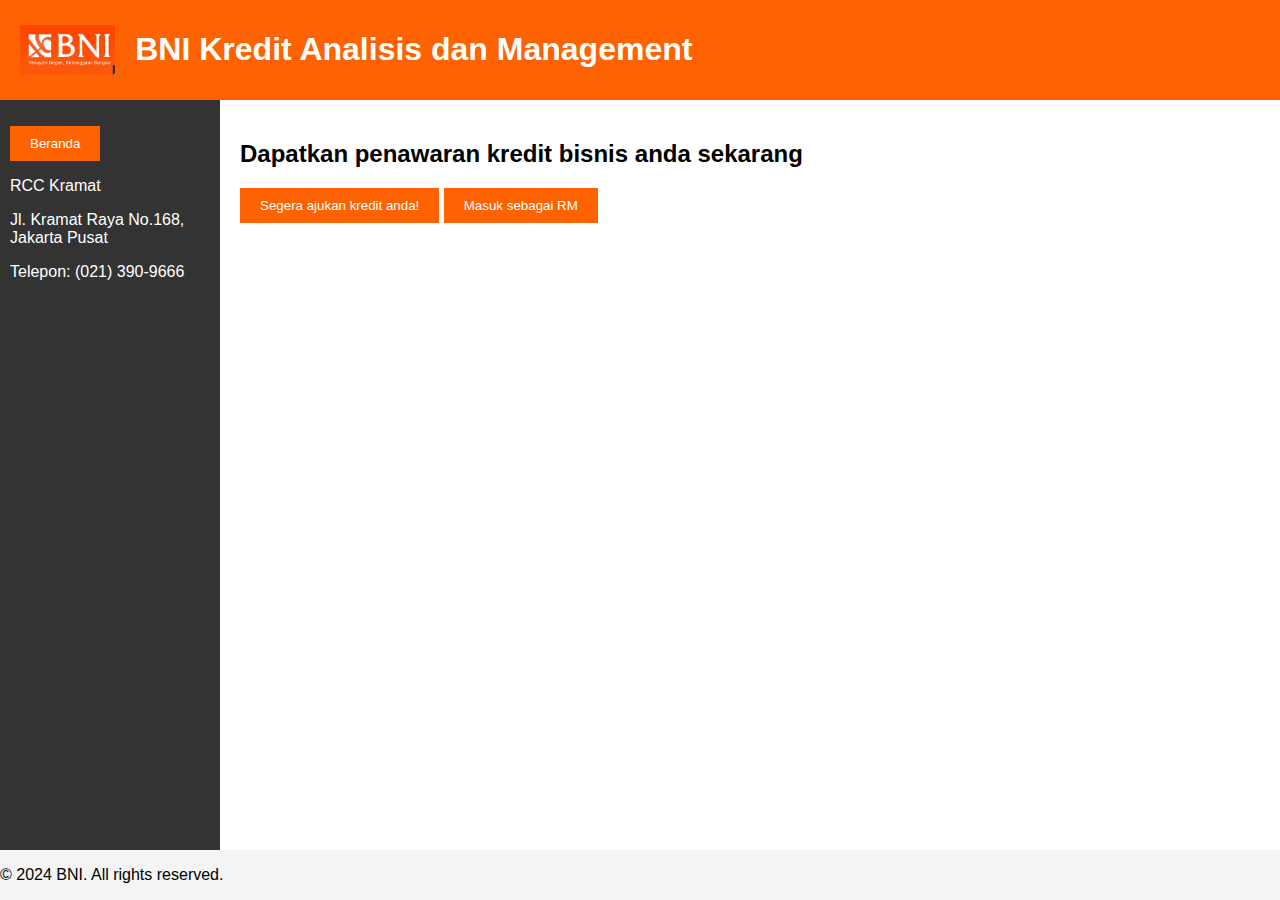
<file: index.html>
<!DOCTYPE html>
<html lang="en">
<head>
    <meta charset="UTF-8">
    <meta name="viewport" content="width=device-width, initial-scale=1.0">
    <title>Credit Analysis and Approval Dashboard</title>
    <link rel="stylesheet" href="styles.css">
</head>
<body>
    <div class="dashboard">
        <header>
            <img src="bni-logo.png" alt="BNI Logo" class="logo">
            <h1>BNI Kredit Analisis dan Management</h1>
        </header>
        <div class="content">
            <aside>
                <nav>
                    <ul>
                        <li><button onclick="showPage('login')">Beranda</button></li>
                    </ul>
                </nav>
      	    <p>RCC Kramat</p>
            <p>Jl. Kramat Raya No.168, Jakarta Pusat</p>
            <p>Telepon: (021) 390-9666</p>
            </aside>
            <main id="mainContent">
                <!-- Login Page -->
                <div id="login" class="page">
                    <h2>Dapatkan penawaran kredit bisnis anda sekarang</h2>
                    <button onclick="showPage('nasabahOptions')">Segera ajukan kredit anda!</button>
                    <button onclick="showPage('salesLogin')">Masuk sebagai RM</button>
                </div>

  <!-- Sales Login Page -->
                <div id="salesLogin" class="page" style="display: none;">
    <h2>Login Sales</h2>
    <label for="salesName">Nama RM:</label>
    <input type="text" id="salesName" name="salesName" required placeholder="Masukkan Nama RM">
    <label for="salesPassword">Password:</label>
    <input type="password" id="salesPassword" name="salesPassword" required placeholder="Masukkan Password">
    <button type="button" onclick="salesLogin()">Masuk</button>
</div>

                <!-- Nasabah Options -->
                <div id="nasabahOptions" class="page" style="display: none;">
                    <h2>ajukan kredit anda disini</h2>
                    <button onclick="showPage('debtorCreditAnalysis')">Ajukan Sekarang</button>
                    <button onclick="showPage('installmentCalculator')"> simulasi kredit (Khusus Kredit Investasi)</button>
                </div>

                <!-- Debtor Credit Analysis Form -->
                <div id="debtorCreditAnalysis" class="page" style="display: none;">
                    <h2>Format Pengajuan Kredit</h2>
                    <form id="creditForm">
                        <label for="Nama">Nama Bisnis:</label>
                        <input type="text" id="Nama" name="Nama" required placeholder="Masukkan Nama Bisnis anda">

<label for="Namapengurus">Nama Pengurus:</label>
                        <input type="text" id="Namapengurus" name="Namapengurus" required placeholder="Masukkan Nama anda">

			<label for="Kepengurusan">Kepengurusan:</label>
                        <select id="Kepengurusan" name="Kepengurusan" required>
                            <option value="Direktur">Direktur</option>
                            <option value="Komisaris">Komisaris</option>
                            <option value="PemegangSaham">Pemegang Saham</option>
		            <option value="Manager">Manager Keuangan/operasional/lainya</option>
<option value="Lainya">Lainya</option>
                        </select>

<label for="Telepon">Nomor Telepon/WhatsApp :</label>
                        <input type="tel" id="Telepon" name="Telepon" required placeholder="Masukkan Nomor Telepon">

                        <label for="Pendapatan">Omzet Tahunan (Rp):</label>
                        <input type="number" id="Pendapatan" name="Pendapatan" required placeholder="Masukkan Omzet Tahun Terakhir">

                        <label for="KewajibanBerjalan">Kewajiban Bunga kepada Bank/lembaga keuangan (Rp):</label>
                        <input type="number" id="KewajibanBerjalan" name="KewajibanBerjalan" required placeholder="Masukkan Kewajiban Bunga kepada Bank/lembaga keuangan Tahun Terakhir">

                        <label for="LamaBerusaha">Lama Berusaha (tahun):</label>
                        <input type="number" id="LamaBerusaha" name="LamaBekerja" required placeholder="Masukkan Lama Berusaha (dalam tahun)">

                        <label for="JenisUsaha">Jenis Usaha:</label>
                        <select id="JenisUsaha" name="JenisUsaha" required>
                            <option value="Perdagangan">Perdagangan</option>
                            <option value="Industri">Industri</option>
                            <option value="Jasa">Jasa</option>
                        </select>


                        <label for="Segmentasi">Pelanggan/Bouheer:</label>
                        <select id="Segmentasi" name="Segmentasi" required>
                            <option value="Pemerintah">Pemerintah</option>
                            <option value="BUMN">BUMN</option>
                            <option value="Swasta">Swasta</option>
                        </select>

<!-- Dropdown Kantor Cabang -->
                        <label for="Branch">Pilih Kantor Cabang BNI Terdekat:</label>
                        <select id="Branch" name="Branch" required>
                            <option value="RCC Kramat" data-sales-name=" Muhamad Arif Naufal" data-sales-wa="08123456789">KC Kramat</option>
                            <option value="Senen" data-sales-name="John Doe" data-sales-wa="08123456789">Senen</option>
                            <option value="Pasar Senen Jaya" data-sales-name="Rizky Irawan" data-sales-wa="08123456789">Pasar Senen Jaya</option>
                            <option value="RSPAD Gatot Subroto" data-sales-name="Rizky Irawan" data-sales-wa="08123456789">RSPAD Gatot Subroto</option>
                            <option value="Halim Perdana Kusuma" data-sales-name="Rizky Irawan" data-sales-wa="08123456789">Halim Perdana Kusuma</option>
                            <option value="Askes" data-sales-name="John Doe" data-sales-wa="08123456789">Askes</option>
                            <option value="Cempaka Putih" data-sales-name="Rizky Irawan" data-sales-wa="08123456789">Cempaka Putih</option>
                            <option value="Garuda Gunung Sahari" data-sales-name="Rizky Irawan" data-sales-wa="08123456789">Garuda Gunung Sahari</option>
                            <option value="Pasar Johar" data-sales-name="Rizky Irawan" data-sales-wa="08123456789">Pasar Johar</option>
                            <option value="Kemayoran" data-sales-name="John Doe" data-sales-wa="08123456789">Kemayoran</option>
                            <option value="Green Pramuka" data-sales-name="Rizky Irawan" data-sales-wa="08123456789">Green Pramuka</option>
                            <option value="Departemen Sosial" data-sales-name="Rizky Irawan" data-sales-wa="08123456789">Departemen Sosial</option>
                            <option value="Percetakan Negara" data-sales-name="Rizky Irawan" data-sales-wa="08123456789">Percetakan Negara</option>
                            <option value="Garuda" data-sales-name="John Doe" data-sales-wa="08123456789">Garuda</option>
                            <option value="Pasar Pramuka" data-sales-name="Rizky Irawan" data-sales-wa="08123456789">Pasar Pramuka</option>
                            <option value="Cempaka Mas" data-sales-name="Rizky Irawan" data-sales-wa="08123456789">Cempaka Mas</option>
                        </select>

                        <!-- Document Uploads -->
<h2>silahkan lengkapi dokumen anda atau hubungi sales kami</h2>
                        <label for="KTP">Upload KTP:</label>
                        <input type="file" id="KTP" name="KTP" required>

                        <label for="NPWP">Upload NPWP:</label>
                        <input type="file" id="NPWP" name="NPWP" required>

                        <label for="KK">Upload KK:</label>
                        <input type="file" id="KK" name="KK" required>

                        <label for="NIB">Upload Nomor Izin Berusaha:</label>
                        <input type="file" id="NIB" name="NIB" required>

                        <label for="RekeningKoran">Upload Rekening Koran anda:</label>
                        <input type="file" id="RekeningKoran" name="RekeningKoran" required>

                        <label for="LaporanKeuangan">Upload Laporan Keuangan 3 Tahun Terakhir:</label>
                        <input type="file" id="LaporanKeuangan" name="LaporanKeuangan" required>

                        <label for="MutasiRekening">Upload Mutasi Rekening Terakhir:</label>
                        <input type="file" id="MutasiRekening" name="MutasiRekening" required>

                        <label for="Akte">Upload Riwayat Akte Pendirian dan Perubahan anda:</label>
                        <input type="file" id="Akte" name="Akte" required>

 			<label for="Dokumenlain">Upload Dokumen lainya:</label>
                        <input type="file" id="MutasiRekening" name="MutasiRekening" required>

        <!-- Checkbox Persetujuan dan Link Disclaimer -->
        <div class="disclaimer-container">
            <label>
                <input type="checkbox" id="terms" name="terms" required>
                Saya menyetujui <a href="disclaimer.html" target="_blank">ketentuan yang berlaku di BNI</a>. Data yang dimasukkan adalah benar dan BNI tidak bertanggung jawab atas data yang tidak sesuai, disalahgunakan, ataupun hal-hal lainnya.
            </label>
        </div>


                        <button type="button" onclick="analyzeCredit()">Analisa Kredit</button>
                    </form>
                </div>

                <!-- Installment Calculator -->
                <div id="installmentCalculator" class="page" style="display: none;">
                    <h2>Kalkulator Kredit Investasi</h2>
                    <form id="installmentForm">
                        <label for="loan-amount">Jumlah Pinjaman (Rp):</label>
                        <input type="number" id="loan-amount" name="loan-amount" required placeholder="Masukkan Jumlah Pinjaman">

                        <label for="loan-period">Periode Pinjaman (tahun):</label>
                        <input type="number" id="loan-period" name="loan-period" required placeholder="Masukkan Periode Pinjaman (dalam tahun)">

                        <button type="button" onclick="calculateInstallment()">Hitung Cicilan</button>
                    </form>
                    <div id="installmentResult"></div>
                </div>

                <!-- Sales Dashboard -->
                <div id="salesDashboard" class="page" style="display: none;">
                    <h1>Selamat datang Arif</h1>
                    <div id="debtorList"></div>
                    <button onclick="clearDebtors()">Hapus Semua Data Calon Debitur</button>
                </div>
            </main>
        </div>
        <footer>
            <p>&copy; 2024 BNI. All rights reserved.</p>
        </footer>
    </div>
    <script src="script.js"></script>
</body>
</html>
</file>
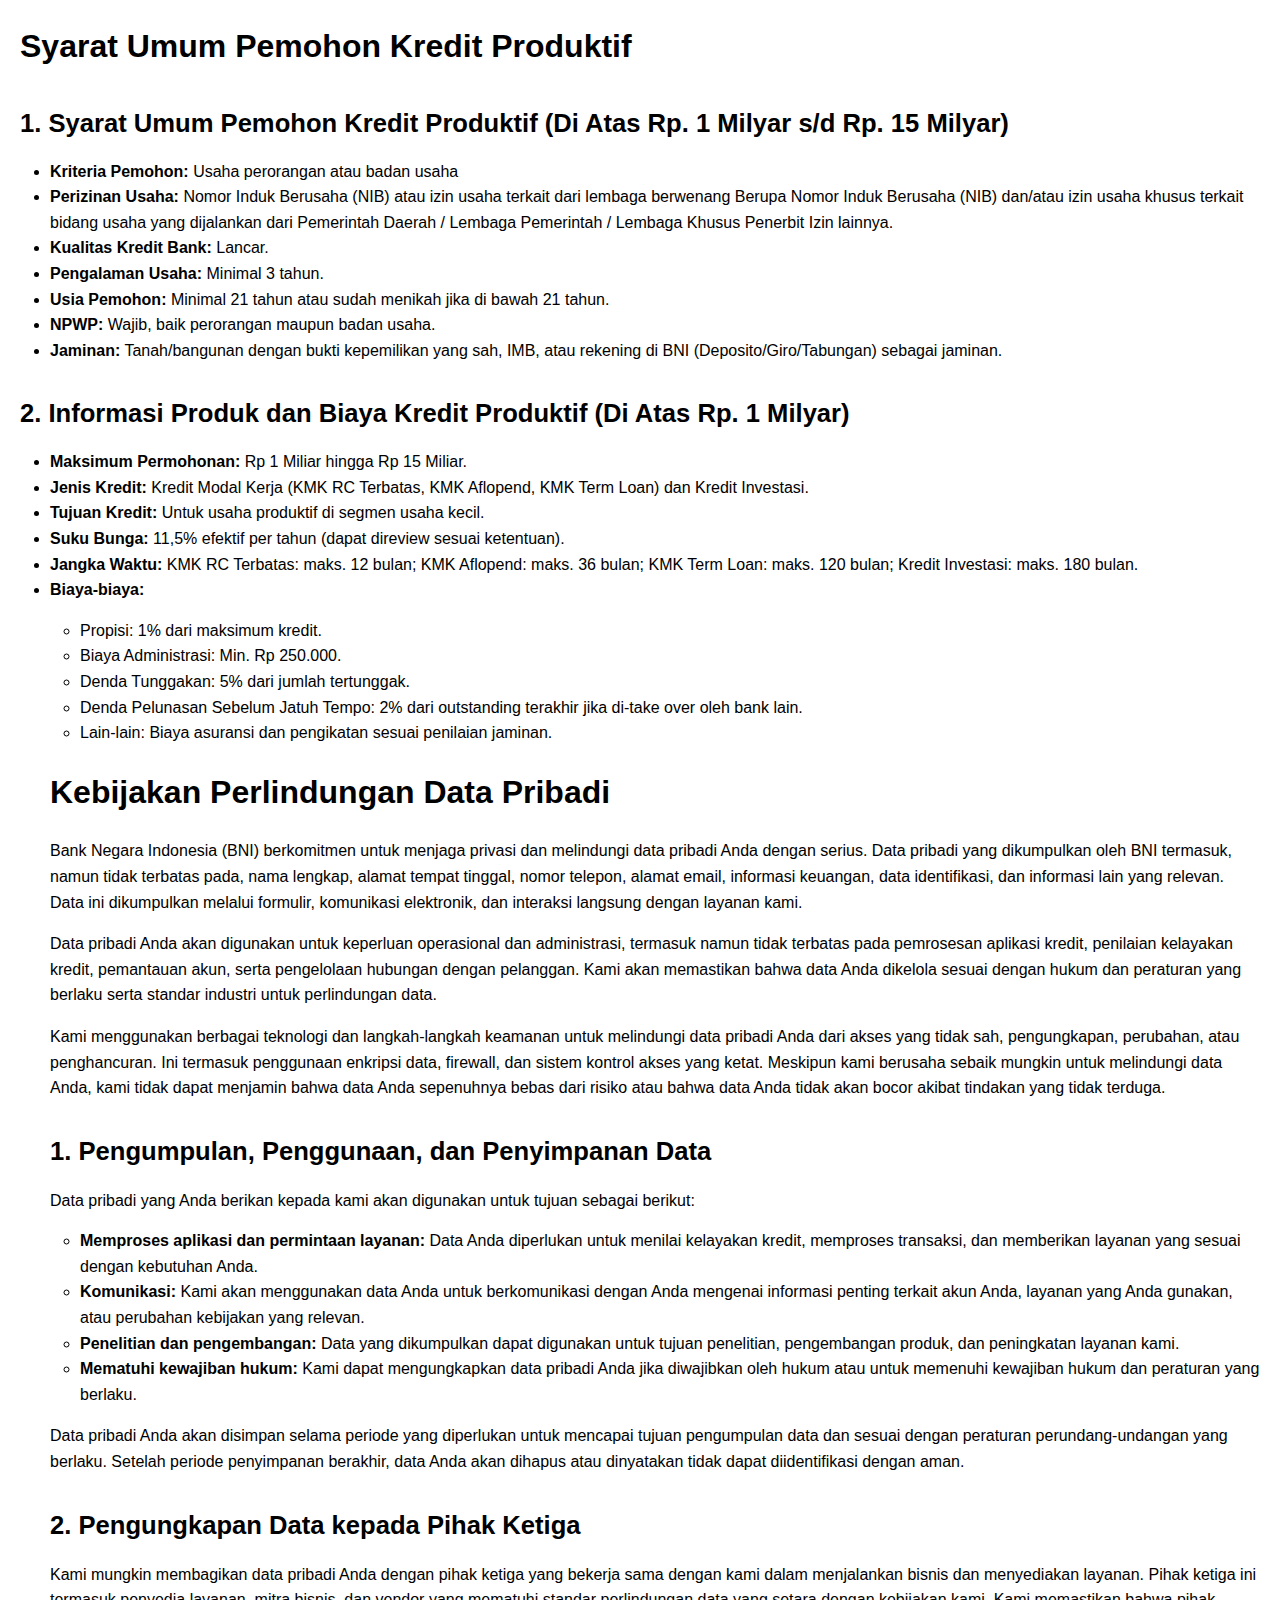
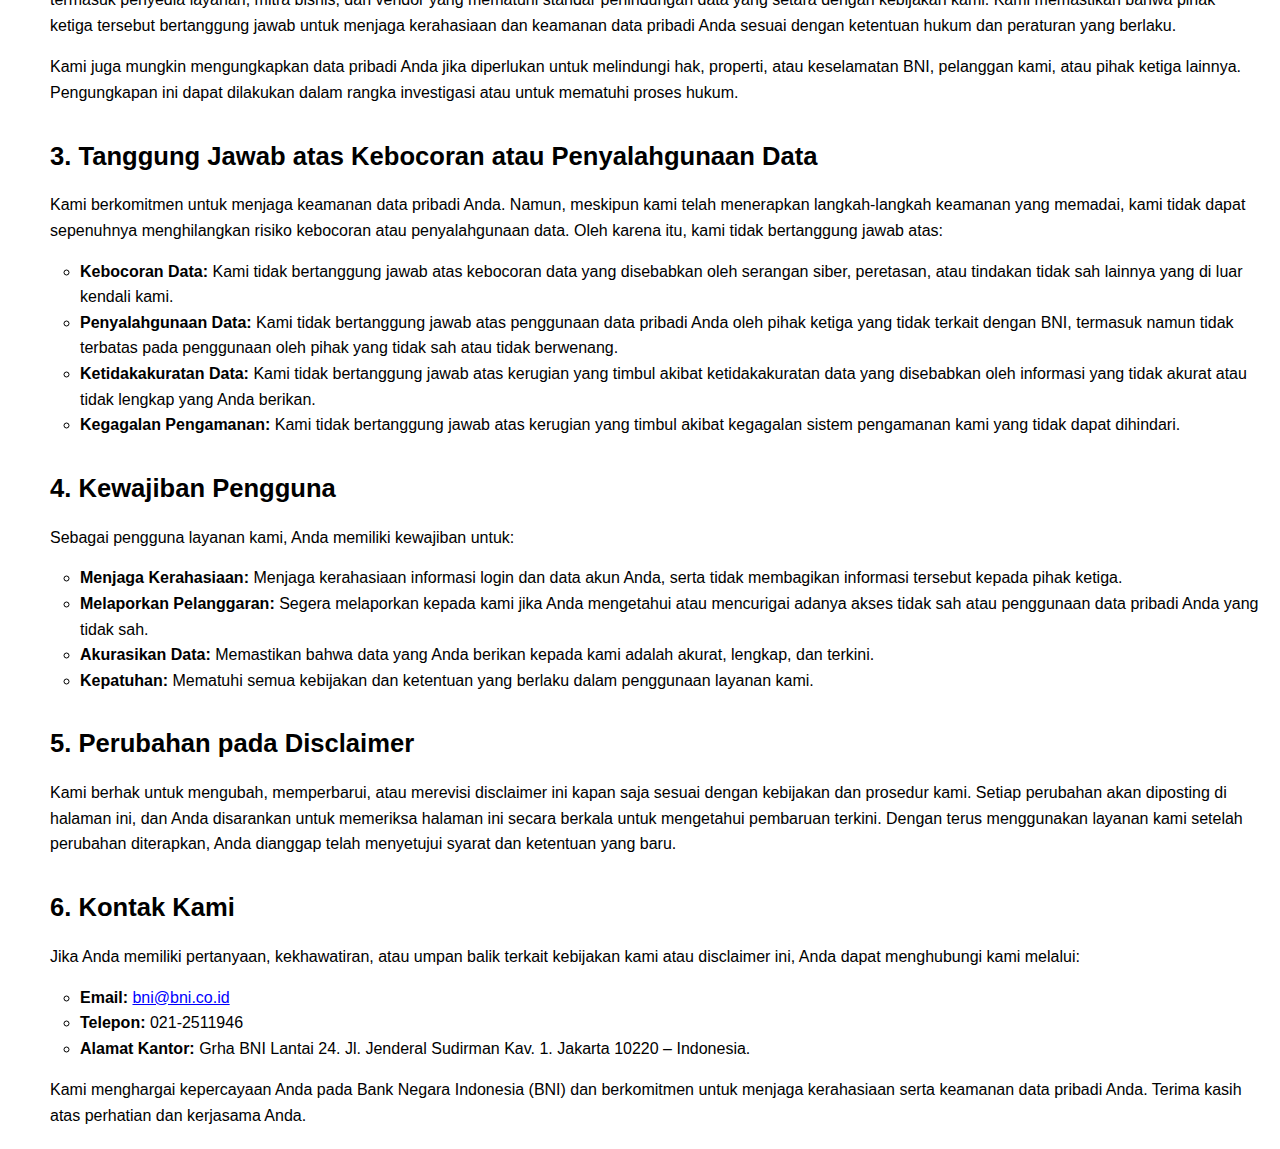
<file: disclaimer.html>
<!DOCTYPE html>
<html lang="id">
<head>
    <meta charset="UTF-8">
    <meta name="viewport" content="width=device-width, initial-scale=1.0">
    <title>Disclaimer Perlindungan Data BNI</title>
    <style>
        body {
            font-family: Arial, sans-serif;
            margin: 20px;
            line-height: 1.6;
        }
        h1 {
            font-size: 2em;
            margin-bottom: 20px;
        }
        h2 {
            font-size: 1.6em;
            margin-top: 30px;
            margin-bottom: 15px;
        }
        p {
            margin-bottom: 15px;
        }
        ul {
            margin: 15px 0;
            padding-left: 30px;
        }
        a {
            color: blue;
            text-decoration: underline;
        }
    </style>
</head>
<body>
     <h1>Syarat Umum Pemohon Kredit Produktif </h1>
 <h2>1. Syarat Umum Pemohon Kredit Produktif (Di Atas Rp. 1 Milyar s/d Rp. 15 Milyar)</h2>
    <ul>
        <li><strong>Kriteria Pemohon:</strong> Usaha perorangan atau badan usaha</li>
        <li><strong>Perizinan Usaha:</strong> Nomor Induk Berusaha (NIB) atau izin usaha terkait dari lembaga berwenang Berupa Nomor Induk Berusaha (NIB) dan/atau izin usaha khusus terkait bidang usaha yang dijalankan dari Pemerintah Daerah / Lembaga Pemerintah / Lembaga Khusus Penerbit Izin lainnya.</li>
        <li><strong>Kualitas Kredit Bank:</strong> Lancar.</li>
        <li><strong>Pengalaman Usaha:</strong> Minimal 3 tahun.</li>
        <li><strong>Usia Pemohon:</strong> Minimal 21 tahun atau sudah menikah jika di bawah 21 tahun.</li>
        <li><strong>NPWP:</strong> Wajib, baik perorangan maupun badan usaha.</li>
        <li><strong>Jaminan:</strong> Tanah/bangunan dengan bukti kepemilikan yang sah, IMB, atau rekening di BNI (Deposito/Giro/Tabungan) sebagai jaminan.</li>
    </ul>

    <h2>2. Informasi Produk dan Biaya Kredit Produktif (Di Atas Rp. 1 Milyar)</h2>
    <ul>
        <li><strong>Maksimum Permohonan:</strong> Rp 1 Miliar hingga Rp 15 Miliar.</li>
        <li><strong>Jenis Kredit:</strong> Kredit Modal Kerja (KMK RC Terbatas, KMK Aflopend, KMK Term Loan) dan Kredit Investasi.</li>
        <li><strong>Tujuan Kredit:</strong> Untuk usaha produktif di segmen usaha kecil.</li>
        <li><strong>Suku Bunga:</strong> 11,5% efektif per tahun (dapat direview sesuai ketentuan).</li>
        <li><strong>Jangka Waktu:</strong> KMK RC Terbatas: maks. 12 bulan; KMK Aflopend: maks. 36 bulan; KMK Term Loan: maks. 120 bulan; Kredit Investasi: maks. 180 bulan.</li>
        <li><strong>Biaya-biaya:</strong>
            <ul>
                <li>Propisi: 1% dari maksimum kredit.</li>
                <li>Biaya Administrasi: Min. Rp 250.000.</li>
                <li>Denda Tunggakan: 5% dari jumlah tertunggak.</li>
                <li>Denda Pelunasan Sebelum Jatuh Tempo: 2% dari outstanding terakhir jika di-take over oleh bank lain.</li>
                <li>Lain-lain: Biaya asuransi dan pengikatan sesuai penilaian jaminan.</li>
            </ul>

    <h1>Kebijakan Perlindungan Data Pribadi</h2>
    <p>Bank Negara Indonesia (BNI) berkomitmen untuk menjaga privasi dan melindungi data pribadi Anda dengan serius. Data pribadi yang dikumpulkan oleh BNI termasuk, namun tidak terbatas pada, nama lengkap, alamat tempat tinggal, nomor telepon, alamat email, informasi keuangan, data identifikasi, dan informasi lain yang relevan. Data ini dikumpulkan melalui formulir, komunikasi elektronik, dan interaksi langsung dengan layanan kami.</p>
    
    <p>Data pribadi Anda akan digunakan untuk keperluan operasional dan administrasi, termasuk namun tidak terbatas pada pemrosesan aplikasi kredit, penilaian kelayakan kredit, pemantauan akun, serta pengelolaan hubungan dengan pelanggan. Kami akan memastikan bahwa data Anda dikelola sesuai dengan hukum dan peraturan yang berlaku serta standar industri untuk perlindungan data.</p>

    <p>Kami menggunakan berbagai teknologi dan langkah-langkah keamanan untuk melindungi data pribadi Anda dari akses yang tidak sah, pengungkapan, perubahan, atau penghancuran. Ini termasuk penggunaan enkripsi data, firewall, dan sistem kontrol akses yang ketat. Meskipun kami berusaha sebaik mungkin untuk melindungi data Anda, kami tidak dapat menjamin bahwa data Anda sepenuhnya bebas dari risiko atau bahwa data Anda tidak akan bocor akibat tindakan yang tidak terduga.</p>

    <h2>1. Pengumpulan, Penggunaan, dan Penyimpanan Data</h2>
    <p>Data pribadi yang Anda berikan kepada kami akan digunakan untuk tujuan sebagai berikut:</p>
    <ul>
        <li><strong>Memproses aplikasi dan permintaan layanan:</strong> Data Anda diperlukan untuk menilai kelayakan kredit, memproses transaksi, dan memberikan layanan yang sesuai dengan kebutuhan Anda.</li>
        <li><strong>Komunikasi:</strong> Kami akan menggunakan data Anda untuk berkomunikasi dengan Anda mengenai informasi penting terkait akun Anda, layanan yang Anda gunakan, atau perubahan kebijakan yang relevan.</li>
        <li><strong>Penelitian dan pengembangan:</strong> Data yang dikumpulkan dapat digunakan untuk tujuan penelitian, pengembangan produk, dan peningkatan layanan kami.</li>
        <li><strong>Mematuhi kewajiban hukum:</strong> Kami dapat mengungkapkan data pribadi Anda jika diwajibkan oleh hukum atau untuk memenuhi kewajiban hukum dan peraturan yang berlaku.</li>
    </ul>
    
    <p>Data pribadi Anda akan disimpan selama periode yang diperlukan untuk mencapai tujuan pengumpulan data dan sesuai dengan peraturan perundang-undangan yang berlaku. Setelah periode penyimpanan berakhir, data Anda akan dihapus atau dinyatakan tidak dapat diidentifikasi dengan aman.</p>

    <h2>2. Pengungkapan Data kepada Pihak Ketiga</h2>
    <p>Kami mungkin membagikan data pribadi Anda dengan pihak ketiga yang bekerja sama dengan kami dalam menjalankan bisnis dan menyediakan layanan. Pihak ketiga ini termasuk penyedia layanan, mitra bisnis, dan vendor yang mematuhi standar perlindungan data yang setara dengan kebijakan kami. Kami memastikan bahwa pihak ketiga tersebut bertanggung jawab untuk menjaga kerahasiaan dan keamanan data pribadi Anda sesuai dengan ketentuan hukum dan peraturan yang berlaku.</p>

    <p>Kami juga mungkin mengungkapkan data pribadi Anda jika diperlukan untuk melindungi hak, properti, atau keselamatan BNI, pelanggan kami, atau pihak ketiga lainnya. Pengungkapan ini dapat dilakukan dalam rangka investigasi atau untuk mematuhi proses hukum.</p>

    <h2>3. Tanggung Jawab atas Kebocoran atau Penyalahgunaan Data</h2>
    <p>Kami berkomitmen untuk menjaga keamanan data pribadi Anda. Namun, meskipun kami telah menerapkan langkah-langkah keamanan yang memadai, kami tidak dapat sepenuhnya menghilangkan risiko kebocoran atau penyalahgunaan data. Oleh karena itu, kami tidak bertanggung jawab atas:</p>
    <ul>
        <li><strong>Kebocoran Data:</strong> Kami tidak bertanggung jawab atas kebocoran data yang disebabkan oleh serangan siber, peretasan, atau tindakan tidak sah lainnya yang di luar kendali kami.</li>
        <li><strong>Penyalahgunaan Data:</strong> Kami tidak bertanggung jawab atas penggunaan data pribadi Anda oleh pihak ketiga yang tidak terkait dengan BNI, termasuk namun tidak terbatas pada penggunaan oleh pihak yang tidak sah atau tidak berwenang.</li>
        <li><strong>Ketidakakuratan Data:</strong> Kami tidak bertanggung jawab atas kerugian yang timbul akibat ketidakakuratan data yang disebabkan oleh informasi yang tidak akurat atau tidak lengkap yang Anda berikan.</li>
        <li><strong>Kegagalan Pengamanan:</strong> Kami tidak bertanggung jawab atas kerugian yang timbul akibat kegagalan sistem pengamanan kami yang tidak dapat dihindari.</li>
    </ul>

    <h2>4. Kewajiban Pengguna</h2>
    <p>Sebagai pengguna layanan kami, Anda memiliki kewajiban untuk:</p>
    <ul>
        <li><strong>Menjaga Kerahasiaan:</strong> Menjaga kerahasiaan informasi login dan data akun Anda, serta tidak membagikan informasi tersebut kepada pihak ketiga.</li>
        <li><strong>Melaporkan Pelanggaran:</strong> Segera melaporkan kepada kami jika Anda mengetahui atau mencurigai adanya akses tidak sah atau penggunaan data pribadi Anda yang tidak sah.</li>
        <li><strong>Akurasikan Data:</strong> Memastikan bahwa data yang Anda berikan kepada kami adalah akurat, lengkap, dan terkini.</li>
        <li><strong>Kepatuhan:</strong> Mematuhi semua kebijakan dan ketentuan yang berlaku dalam penggunaan layanan kami.</li>
    </ul>

    <h2>5. Perubahan pada Disclaimer</h2>
    <p>Kami berhak untuk mengubah, memperbarui, atau merevisi disclaimer ini kapan saja sesuai dengan kebijakan dan prosedur kami. Setiap perubahan akan diposting di halaman ini, dan Anda disarankan untuk memeriksa halaman ini secara berkala untuk mengetahui pembaruan terkini. Dengan terus menggunakan layanan kami setelah perubahan diterapkan, Anda dianggap telah menyetujui syarat dan ketentuan yang baru.</p>

    <h2>6. Kontak Kami</h2>
    <p>Jika Anda memiliki pertanyaan, kekhawatiran, atau umpan balik terkait kebijakan kami atau disclaimer ini, Anda dapat menghubungi kami melalui:</p>
    <ul>
        <li><strong>Email:</strong> <a href="mailto:bni@bni.co.id">bni@bni.co.id</a></li>
        <li><strong>Telepon:</strong> 021-2511946</li>
        <li><strong>Alamat Kantor:</strong> Grha BNI Lantai 24. Jl. Jenderal Sudirman Kav. 1. Jakarta 10220 – Indonesia.</li>
    </ul>
    
    <p>Kami menghargai kepercayaan Anda pada Bank Negara Indonesia (BNI) dan berkomitmen untuk menjaga kerahasiaan serta keamanan data pribadi Anda. Terima kasih atas perhatian dan kerjasama Anda.</p>
</body>
</html>
</file>
<file: styles.css>
body {
    font-family: Arial, sans-serif;
    background-color: #f4f4f4;
    margin: 0;
    padding: 0;
}

.dashboard {
    display: flex;
    flex-direction: column;
    height: 100vh;
}

header {
    background-color: #FF6200; /* Warna Orange BNI */
    color: white;
    padding: 10px 20px;
    display: flex;
    align-items: center;
    justify-content: space-between;
}

.logo {
    height: 40px;
    margin-right: 10px;
}

.content {
    display: flex;
    flex: 1;
    flex-direction: column;
}

aside {
    background-color: #333;
    color: white;
    width: 100%;
    padding: 10px;
}

nav ul {
    list-style: none;
    padding: 0;
}

nav ul li {
    margin-bottom: 10px;
}

main {
    flex: 1;
    padding: 20px;
    background-color: #fff;
}

form {
    display: flex;
    flex-direction: column;
}

form label {
    margin-bottom: 5px;
}

form input, form select {
    margin-bottom: 10px;
    padding: 8px;
    font-size: 16px;
    width: 100%;
    box-sizing: border-box;
}

button {
    background-color: #FF6200; /* Warna Orange BNI */
    color: white;
    padding: 10px;
    border: none;
    cursor: pointer;
    width: 100%;
}

button:hover {
    background-color: #e55d00;
}

.debtor-item {
    border: 1px solid #ccc;
    padding: 10px;
    margin-bottom: 10px;
}

/* Media Queries for Mobile Devices */
@media (min-width: 600px) {
    .content {
        flex-direction: row;
    }
    
    aside {
        width: 200px;
    }

    main {
        padding: 20px;
    }
}

@media (min-width: 768px) {
    header {
        justify-content: flex-start;
    }

    .logo {
        height: 50px;
        margin-right: 20px;
    }

    button {
        width: auto;
        padding: 10px 20px;
    }
}


/* Styling for the disclaimer container */
.disclaimer-container {
    margin-top: 20px; /* Adjust margin as needed */
    margin-bottom: 20px; /* Adjust margin as needed */
    padding-left: 10px; /* Add padding as needed */
}

/* Optional: Styling for the link */
.disclaimer-container a {
    color: #007BFF; /* Adjust color to match your design */
    text-decoration: none;
}

.disclaimer-container a:hover {
    text-decoration: underline;
}
</file>
